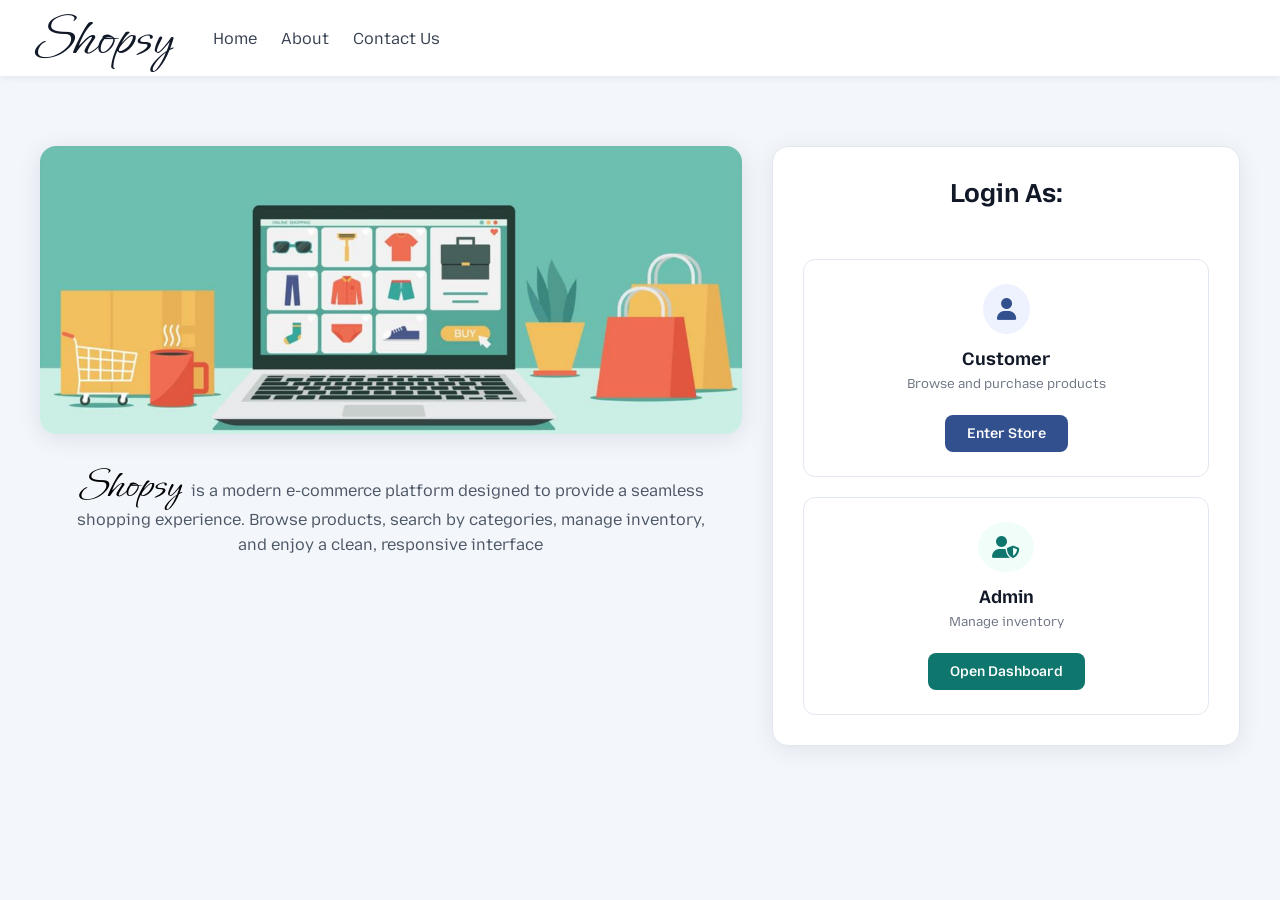
<file: index.html>
<!DOCTYPE html>
<html>
<head>
    <meta http-equiv="refresh" content="0; url=./loginpage.html">
    <title>Redirecting to Shopsy...</title>
</head>
<body>
    <p>If you are not redirected, <a href="./loginpage.html">click here</a>.</p>
</body>
</html>
</file>
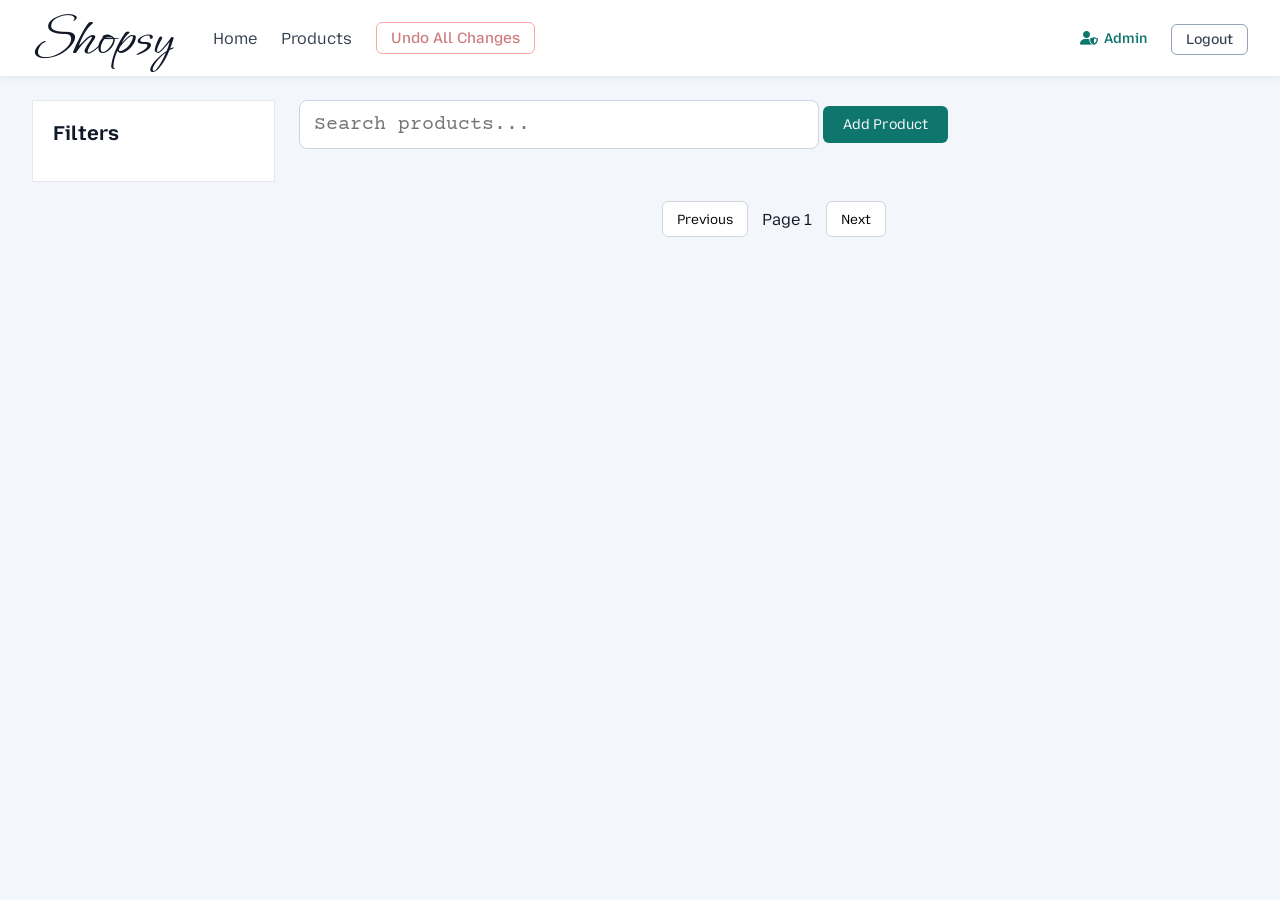
<file: adminlogin.html>
<!DOCTYPE html>
<html lang="en">

<head>
    <meta charset="UTF-8">
    <meta name="viewport" content="width=device-width, initial-scale=1.0">
    <title>Shopsy</title>
    <link rel="stylesheet" href="./style.css">
    <link rel="preconnect" href="https://fonts.googleapis.com">
    <link rel="preconnect" href="https://fonts.gstatic.com" crossorigin>
    <link
        href="https://fonts.googleapis.com/css2?family=Courier+Prime:ital,wght@0,400;0,700;1,400;1,700&family=Ephesis&family=Mozilla+Text:wght@200..700&display=swap"
        rel="stylesheet">
    <link rel="stylesheet" href="https://cdnjs.cloudflare.com/ajax/libs/font-awesome/6.5.1/css/all.min.css">
</head>

<body class="admin">
    <nav class="navbar">
        <p class="logo">Shopsy</p>
        <ul class="nav-links">
            <li><a href="./loginpage.html">Home</a></li>
            <li><a href="#">Products</a></li>
            <li><button id="undoAllBtn" type="button" class="undo-all-btn">Undo All Changes</button></li>
            <li class="nav-role"><i class="fa-solid fa-user-shield"></i> Admin</li>
            <li><a href="./loginpage.html" class="logout-btn">Logout</a></li>
        </ul>
    </nav>

    <div class="page-layout">
        <aside class="sidebar">
            <h2>Filters</h2>
            <div id="categoryFilters"></div>
        </aside>

        <main class="main-content">
            <section class="search-area">
                <input id="searchInput" type="search" placeholder="Search products..." />
                <button id="openAddFormBtn" class="add-product-btn" type="button">Add Product</button>
            </section>

            <section id="productGrid" class="result-area"></section>
            <section class="pagination">
                <button id="prevPage" type="button">Previous</button>
                <span id="pageInfo">Page 1</span>
                <button id="nextPage" type="button">Next</button>
            </section>
        </main>
    </div>
    <div id="formModalOverlay" class="modal-overlay">
        <div class="modal-box" id="add-product-form">
            <button id="closeFormBtn" class="modal-close">&times;</button>
            <h3 id="formTitle">Add/Edit Product</h3>
            <div id="productFormArea"></div>
        </div>
    </div>

    <script src="./script.js"></script>
</body>

</html>
</file>
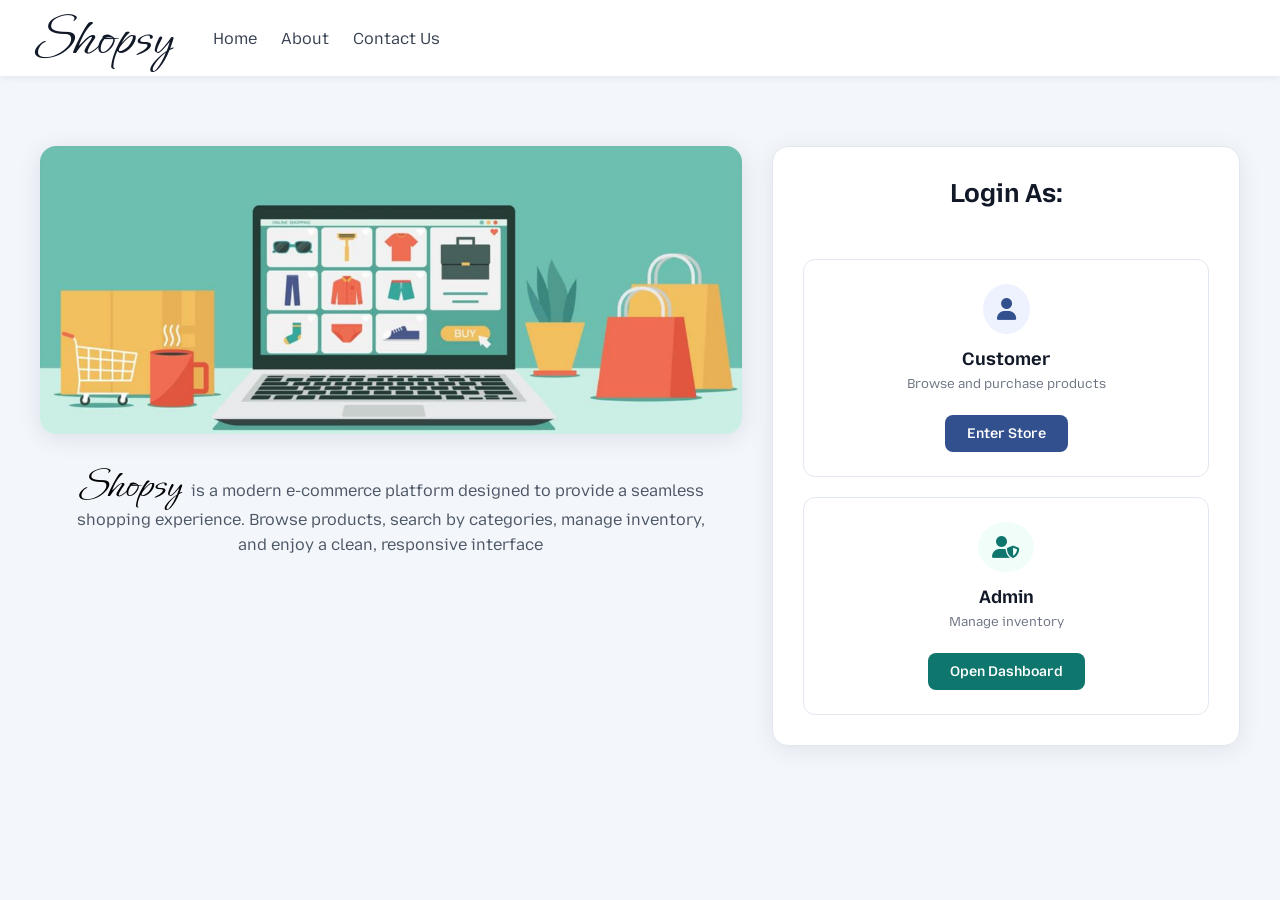
<file: loginpage.html>
<!DOCTYPE html>
<html lang="en">

<head>
    <meta charset="UTF-8">
    <meta name="viewport" content="width=device-width, initial-scale=1.0">
    <title>Shopsy</title>
    <link rel="stylesheet" href="./style.css">
    <link rel="preconnect" href="https://fonts.googleapis.com">
    <link rel="preconnect" href="https://fonts.gstatic.com" crossorigin>
    <link
        href="https://fonts.googleapis.com/css2?family=Courier+Prime:ital,wght@0,400;0,700;1,400;1,700&family=Ephesis&family=Mozilla+Text:wght@200..700&display=swap"
        rel="stylesheet">
    <link rel="stylesheet" href="https://cdnjs.cloudflare.com/ajax/libs/font-awesome/6.5.1/css/all.min.css">
</head>

<body>
    <nav class="navbar">
        <p class="logo">Shopsy</p>
        <ul class="nav-links">
            <li><a href="#">Home</a></li>
            <li><a href="#">About</a></li>
            <li><a href="#">Contact Us</a></li>
        </ul>
    </nav>
    <section class="landing-layout">
        <section class="landing-layout-left">
            <div class="carousel">
                <img src="./assets/landing_carousel/slide1.png">
            </div>
            <div class="about">
                <p><span class="logo">Shopsy </span> is a modern e-commerce platform designed to provide a seamless
                    shopping experience. Browse
                    products, search by categories, manage inventory, and enjoy a clean, responsive interface</p>
            </div>
        </section>
        <section class="landing-layout-right">
            <div class="landing-login-area">
                <h2>Login As:</h2>
                <div class="login-options">
                    <div class="login-user">
                        <i class="fas fa-user"></i>
                        <span>Customer</span>
                        <span>Browse and purchase products</span>
                        <a href="./userlogin.html" class="login-option">
                            Enter Store
                        </a>
                    </div>
                    <div class="login-admin">
                        <i class="fas fa-user-shield"></i>
                        <span>Admin</span>
                        <span>Manage inventory</span>
                        <a href="./adminlogin.html" class="login-option">
                            Open Dashboard
                        </a>
                    </div>
                </div>
            </div>
        </section>
    </section>
</body>

</html>
</file>
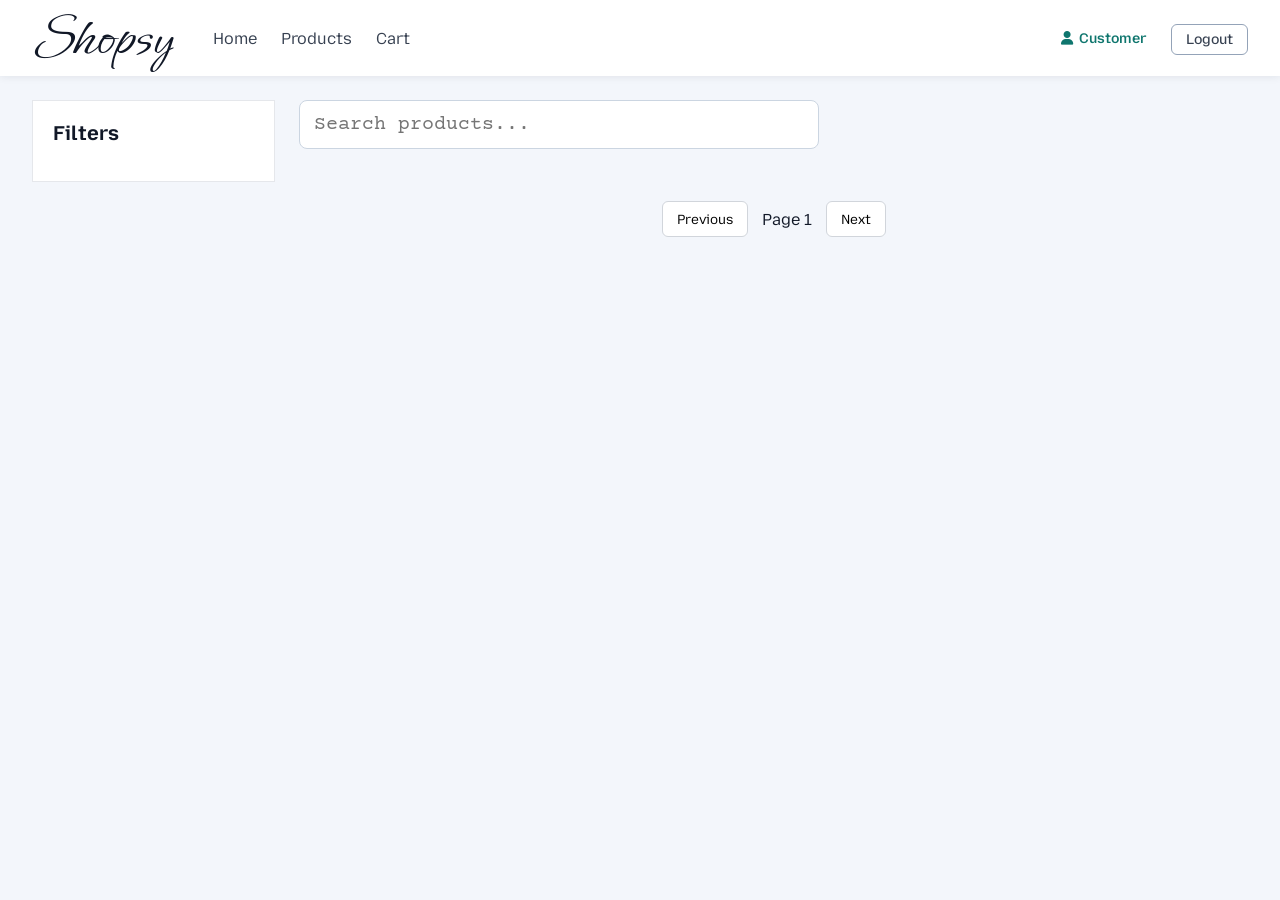
<file: userlogin.html>
<!DOCTYPE html>
<html lang="en">

<head>
    <meta charset="UTF-8">
    <meta name="viewport" content="width=device-width, initial-scale=1.0">
    <title>Shopsy</title>
    <link rel="stylesheet" href="./style.css">
    <link rel="preconnect" href="https://fonts.googleapis.com">
    <link rel="preconnect" href="https://fonts.gstatic.com" crossorigin>
    <link
        href="https://fonts.googleapis.com/css2?family=Courier+Prime:ital,wght@0,400;0,700;1,400;1,700&family=Ephesis&family=Mozilla+Text:wght@200..700&display=swap"
        rel="stylesheet">
    <link rel="stylesheet" href="https://cdnjs.cloudflare.com/ajax/libs/font-awesome/6.5.1/css/all.min.css">
</head>

<body class="user">
    <nav class="navbar">
        <p class="logo">Shopsy</p>
        <ul class="nav-links">
            <li><a href="./loginpage.html">Home</a></li>
            <li><a href="#">Products</a></li>
            <li><a href="#" id="cartNavBtn">Cart</a></li>
            <li class="nav-role"><i class="fa-solid fa-user"></i> Customer</li>
            <li><a href="./loginpage.html" class="logout-btn">Logout</a></li>
        </ul>

    </nav>

    <div class="page-layout">
        <aside class="sidebar">
            <h2>Filters</h2>
            <div id="categoryFilters"></div>
        </aside>

        <main class="main-content">
            <section class="search-area">
                <input id="searchInput" type="search" placeholder="Search products..." />
            </section>

            <section id="productGrid" class="result-area"></section>
            <section class="pagination">
                <button id="prevPage" type="button">Previous</button>
                <span id="pageInfo">Page 1</span>
                <button id="nextPage" type="button">Next</button>
            </section>
        </main>
    </div>
    <script src="./script.js"></script>
</body>

</html>
</file>
<file: style.css>
* {
    box-sizing: border-box;
    padding: 0;
    margin: 0;
    /* border: solid red 1px; */
    font-family: "Mozilla Text", sans-serif;
}

body {
    background-color: #f3f6fb;
    color: #111827;
}



.nav-links {
    display: flex;
    list-style: none;
    flex: 1;
    font-size: 16px;
    align-items: center;
    gap: 24px;
}

.nav-role {
    margin-left: auto;
    /* Pushes this + logout to the right */
    display: flex;
    align-items: center;
    gap: 6px;
    font-size: 14px;
    font-weight: 600;
    color: #0f766e;
}

.logout-btn {
    padding: 6px 14px;
    background: transparent;
    border: 1px solid #94a3b8;
    /* Muted grey-blue, not bright red */
    color: #64748b;
    border-radius: 6px;
    font-size: 14px;
    font-weight: 500;
    text-decoration: none;
    transition: all 0.2s;
}

.logout-btn:hover {
    background: #f1f5f9;
    border-color: #64748b;
    color: #374151;
}

.undo-all-btn {
    font-family: inherit;
    font-size: 15px;
    background: transparent;
    color: #cc7a7a;
    border: 1px solid #fca5a5;
    padding: 6px 14px;
    border-radius: 6px;
    cursor: pointer;
    font-weight: 500;
    transition: all 0.2s ease;
}

.undo-all-btn:hover {
    background-color: #d06c6c;
    color: white;
    border-color: #dc2626;
}

.nav-links a {
    text-decoration: none;
    color: #374151;
}

.nav-links a:hover {
    color: #324f8e;
}

.navbar {
    display: flex;
    align-items: center;
    padding: 8px 32px;
    background: #ffffff;
    position: sticky;
    top: 0;
    gap: 40px;
    box-shadow: 0 1px 8px rgba(15, 23, 42, 0.08);
}

.logo {
    font-family: "Ephesis", cursive;
    font-size: 60px;
    line-height: 1;
    flex-shrink: 0;
}

.page-layout {
    display: flex;
    gap: 24px;
    padding: 24px 32px;
    align-items: flex-start;
}

.main-content {
    flex: 1;
    width: 100%;
}

.sidebar {
    width: 20%;
    font-size: 18px;
    background: #ffffff;
    border: 1px solid #e5e7eb;
    padding: 20px;
}

.sidebar h2 {
    font-size: 20px;
    margin-bottom: 16px;
}

#searchInput {
    font-size: 20px;
    font-family: "Courier Prime", monospace;
    border-radius: 8px;
    border: 1px solid #cbd5e1;
    width: 100%;
    max-width: 520px;
    padding: 12px 14px;
}

.search-area {
    width: 100%;
    margin-bottom: 24px;
}


.modal-overlay {
    position: fixed;
    top: 0;
    left: 0;
    width: 100%;
    height: 100%;
    background: rgba(0, 0, 0, 0.4);
    display: flex;
    justify-content: center;
    align-items: center;
    z-index: 1000;
}

.modal-box {
    background: #ffffff;
    border-radius: 12px;
    padding: 30px;
    width: 400px;
    max-width: 90%;
    text-align: center;
    box-shadow: 0 10px 25px rgba(0, 0, 0, 0.1);
    position: relative;
}


.modal-close {
    position: absolute;
    top: 15px;
    right: 15px;
    background: #f3f4f6;
    border: none;
    border-radius: 50%;
    width: 28px;
    height: 28px;
    font-size: 16px;
    color: #6b7280;
    cursor: pointer;
    display: flex;
    justify-content: center;
    align-items: center;
}

.modal-close:hover {
    background: #e5e7eb;
    color: #111827;
}

.modal-title {
    font-size: 22px;
    font-weight: bold;
    color: #111827;
    margin-bottom: 12px;
    margin-top: 10px;
}

.modal-message {
    font-size: 15px;
    color: #4b5563;
    line-height: 1.5;
    margin-bottom: 25px;
}

.modal-actions {
    display: flex;
    gap: 12px;
    justify-content: center;
}

.modal-btn {
    flex: 1;
    padding: 10px 0;
    border-radius: 6px;
    font-size: 15px;
    font-weight: bold;
    cursor: pointer;
    transition: 0.2s;
}

.modal-cancel {
    background: #ffffff;
    border: 1px solid #d1d5db;
    color: #374151;
}

.modal-cancel:hover {
    background: #f9fafb;
}

.modal-confirm {
    background: #e3a5a5;
    border: 1px solid #dc2626;
    color: #ffffff;
}

.modal-confirm:hover {
    background: #bc6c6c;
}


#categoryFilters {
    display: flex;
    flex-direction: column;
    gap: 10px;
}

.categoryFilter {
    display: flex;
    align-items: center;
    gap: 8px;
    font-size: 14px;
    color: #374151;
}

#formModalOverlay {
    display: none;
}

#add-product-form {
    width: 500px;
    text-align: left;
}

#formTitle {
    margin-bottom: 15px;
}

#openAddFormBtn {
    padding: 10px 20px;
    border-radius: 6px;
    border: none;
    color: white;
}

.categoryFilter input {
    cursor: pointer;
}

.result-area {
    display: grid;
    grid-template-columns: repeat(auto-fill, minmax(220px, 1fr));
    gap: 20px;
    align-items: stretch;
}

.product-card {
    background: #ffffff;
    border-radius: 8px;
    padding: 16px;
    display: flex;
    flex-direction: column;
    gap: 10px;
    min-height: 360px;
    box-shadow: 0 8px 20px rgba(15, 23, 42, 0.06);
}

.product-img {
    width: 100%;
    height: 160px;
    object-fit: contain;
    background: #f9fafb;
    border-radius: 8px;
}

.product-id {
    font-size: 12px;
    color: #6b7280;
}

.product-name {
    font-size: 17px;
}

.product-desc {
    font-size: 14px;
    color: #4b5563;
    flex: 1;
}

.product-price {
    font-size: 16px;
    font-weight: 700;
    color: #0f766e;
}

.product-rating {
    font-size: 14px;
    color: #b7791f;
}

.card-actions {
    display: flex;
    justify-content: space-between;
    gap: 8px;
}

.card-actions button {
    width: 34px;
    height: 34px;
    border: 1px solid #d1d5db;
    border-radius: 8px;
    background: #ffffff;
    cursor: pointer;
}

.detail-btn {
    flex: 1;
}

.edit-btn:hover {
    background: #eef2ff;
    color: #1d4ed8;
}

.delete-btn:hover {
    background: #fee2e2;
    color: #dc2626;
}

.detail-btn:hover {
    background: #fdfde8;
    font-weight: 450;
    color: #b7791f;
}

.cart-btn:hover {
    background: #ecfbf1;
    color: #0f766e;
}

.add-product-card {
    justify-content: center;
}

.add-product-btn,
.product-form button {
    padding: 10px 14px;
    border: none;
    border-radius: 6px;
    background: #0f766e;
    color: #ffffff;
    cursor: pointer;
    font-size: 14px;
}

.add-product-btn:hover,
.product-form button:hover {
    background: #115e59;
}

.product-form {
    display: flex;
    flex-direction: column;
    gap: 8px;
}

.product-form label {
    font-size: 13px;
    font-weight: 600;
}

.product-form input,
.product-form textarea {
    padding: 9px 10px;
    border: 1px solid #d1d5db;
    border-radius: 6px;
    font-family: inherit;
}

.product-form textarea {
    min-height: 80px;
    resize: vertical;
}

.pagination {
    display: flex;
    justify-content: center;
    align-items: center;
    gap: 14px;
    margin: 28px 0;
}

.pagination button {
    padding: 9px 14px;
    border: 1px solid #d1d5db;
    border-radius: 6px;
    background: #ffffff;
    cursor: pointer;
}

.pagination button:disabled {
    opacity: 0.5;
    cursor: not-allowed;
}

.form-error {
    min-height: 18px;
    color: #dc2626;
    font-size: 13px;
}

/* Landing page specifics: */

.landing-layout {
    display: flex;
    margin: 70px 40px;
    gap: 30px;
}

.landing-layout-right {
    flex: 1;
    padding: 0px
}

.landing-login-area {
    display: flex;
    flex-direction: column;
    gap: 40px;
    padding: 30px;
    background: #ffffff;
    border: 1px solid #e2e8f0;
    border-radius: 16px;
    box-shadow: 0 4px 24px rgba(15, 23, 42, 0.08);
}

.login-options {
    display: flex;
    flex-direction: column;
    gap: 20px;
}

.login-user,
.login-admin {
    display: flex;
    flex-direction: column;
    align-items: center;
    gap: 6px;
    background: #ffffff;
    border: 1px solid #e2e8f0;
    border-radius: 12px;
    padding: 24px 20px;
    text-align: center;
    transition: box-shadow 0.2s ease, transform 0.2s ease;
}

.login-user:hover,
.login-admin:hover {
    box-shadow: 0 8px 24px rgba(50, 79, 142, 0.15);
    transform: translateY(-3px);
}

/* Role label (e.g. "Customer", "Admin") */
.login-user span:first-of-type,
.login-admin span:first-of-type {
    font-size: 18px;
    font-weight: 700;
    color: #111827;
}

/* Subtitle (e.g. "Browse and purchase products") */
.login-user span:last-of-type,
.login-admin span:last-of-type {
    font-size: 13px;
    color: #6b7280;
    margin-bottom: 8px;
}


.login-user i,
.login-admin i {
    font-size: 22px;
    color: #324f8e;
    background: #eef2ff;
    padding: 14px;
    border-radius: 50%;
    margin-bottom: 8px;
}

.login-option {
    display: inline-block;
    margin-top: 10px;
    padding: 10px 22px;
    background: #324f8e;
    cursor: pointer;
    color: #ffffff;
    border-radius: 8px;
    text-decoration: none;
    font-size: 14px;
    font-weight: 600;
    transition: background 0.2s ease;
}

.login-option:hover {
    background: #1e3a6e;
}

.login-admin i {
    color: #0f766e;
    background: #f0fdf9;
}


.landing-login-area h2 {
    color: #111827;
    font-size: 26px;
    font-weight: 700;
    margin-bottom: 10px;
    border: none;
    text-align: center;
}

.login-admin .login-option {
    background: #0f766e;
}

.login-admin .login-option:hover {
    background: #115e59;
}

.landing-layout-left {
    flex: 1.5;
    display: flex;
    flex-direction: column;
    gap: 24px;
}

.carousel img {
    width: 100%;
    object-fit: cover;
    border-radius: 16px;
    box-shadow: 0 4px 24px rgba(15, 23, 42, 0.1);
}

.about .logo {
    color: #000000;
    font-size: 45px;
}

.about {
    text-align: center;
    max-width: 90%;
    margin: 0 auto;
}

.about p {
    font-size: 16px;
    color: #4b5563;
    line-height: 1.6;
}

.details-modal-box {
    width: 600px;
    max-width: 95%;
    text-align: left;
}

.details-content {
    display: flex;
    gap: 20px;
    flex-wrap: wrap;
    margin-top: 10px;
}

.details-img {
    width: 250px;
    height: 250px;
    object-fit: contain;
    background: #f9fafb;
    border-radius: 8px;
}

.details-info {
    flex: 1;
    min-width: 200px;
}

.details-id {
    font-size: 12px;
    color: #6b7280;
    margin-bottom: 5px;
}

.details-title {
    font-size: 24px;
    color: #111827;
    margin-bottom: 10px;
}

.details-price {
    font-size: 22px;
    font-weight: bold;
    color: #0f766e;
    margin-bottom: 10px;
}

.details-rating {
    font-size: 14px;
    color: #f59e0b;
    margin-bottom: 15px;
}

.details-desc {
    font-size: 15px;
    color: #4b5563;
    line-height: 1.6;
}

.details-actions {
    margin-top: 20px;
    justify-content: flex-end;
}

.cart-btn-large {
    background: #0f766e;
    border-color: #0f766e;
    color: white;
}

.cart-btn-large:hover {
    background: #115e59;
}

/* Product Details Modal Additions */
.details-header-row {
    display: flex;
    justify-content: space-between;
    align-items: flex-start;
}

.details-meta {
    font-size: 13px;
    color: #4b5563;
    margin-bottom: 5px;
}

.details-badge {
    display: inline-block;
    padding: 3px 8px;
    border-radius: 4px;
    font-size: 11px;
    font-weight: bold;
    margin-bottom: 10px;
}

.in-stock {
    background: #dcfce7;
    color: #166534;
}

.out-of-stock {
    background: #fee2e2;
    color: #991b1b;
}

.details-tag {
    display: inline-block;
    background: #f3f4f6;
    color: #374151;
    padding: 4px 10px;
    border-radius: 12px;
    font-size: 12px;
    margin-right: 5px;
    margin-bottom: 10px;
}

.old-price {
    text-decoration: line-through;
    color: #9ca3af;
    font-size: 16px;
    font-weight: normal;
}

.new-price {
    font-size: 24px;
    font-weight: bold;
    color: #0f766e;
}

.discount-badge {
    background: #ef4444;
    color: white;
    padding: 3px 6px;
    border-radius: 4px;
    font-size: 12px;
    vertical-align: middle;
    margin-left: 8px;
    font-weight: bold;
}

/* Cart Modal Styles */
.cart-empty {
    color: #666;
}

.cart-item-row {
    display: flex;
    justify-content: space-between;
    margin-bottom: 15px;
    border-bottom: 1px solid #eee;
    padding-bottom: 10px;
}

.cart-item-info-wrap {
    display: flex;
    gap: 15px;
}

.cart-item-img {
    width: 50px;
    height: 50px;
    object-fit: cover;
    border-radius: 6px;
    background: #f9fafb;
}

.cart-item-title {
    font-weight: bold;
    margin-bottom: 5px;
    color: #111827;
}

.cart-item-meta {
    font-size: 13px;
    color: #6b7280;
}

.cart-item-price {
    font-weight: bold;
    color: #0f766e;
}

.cart-title {
    margin-bottom: 20px;
}

.cart-list-container {
    max-height: 400px;
    overflow-y: auto;
}

.cart-total {
    text-align: right;
    margin-top: 20px;
    color: #111827;
}


@media (max-width: 768px) {
    .navbar {
        padding: 12px 18px;
    }

    .logo {
        font-size: 44px;
    }

    .nav-links {
        gap: 14px;
        font-size: 14px;
    }

    .page-layout {
        flex-direction: column;
        padding: 18px;
    }

    .sidebar {
        width: 100%;
    }

    .result-area {
        grid-template-columns: repeat(auto-fill, minmax(180px, 1fr));
    }
}
</file>
